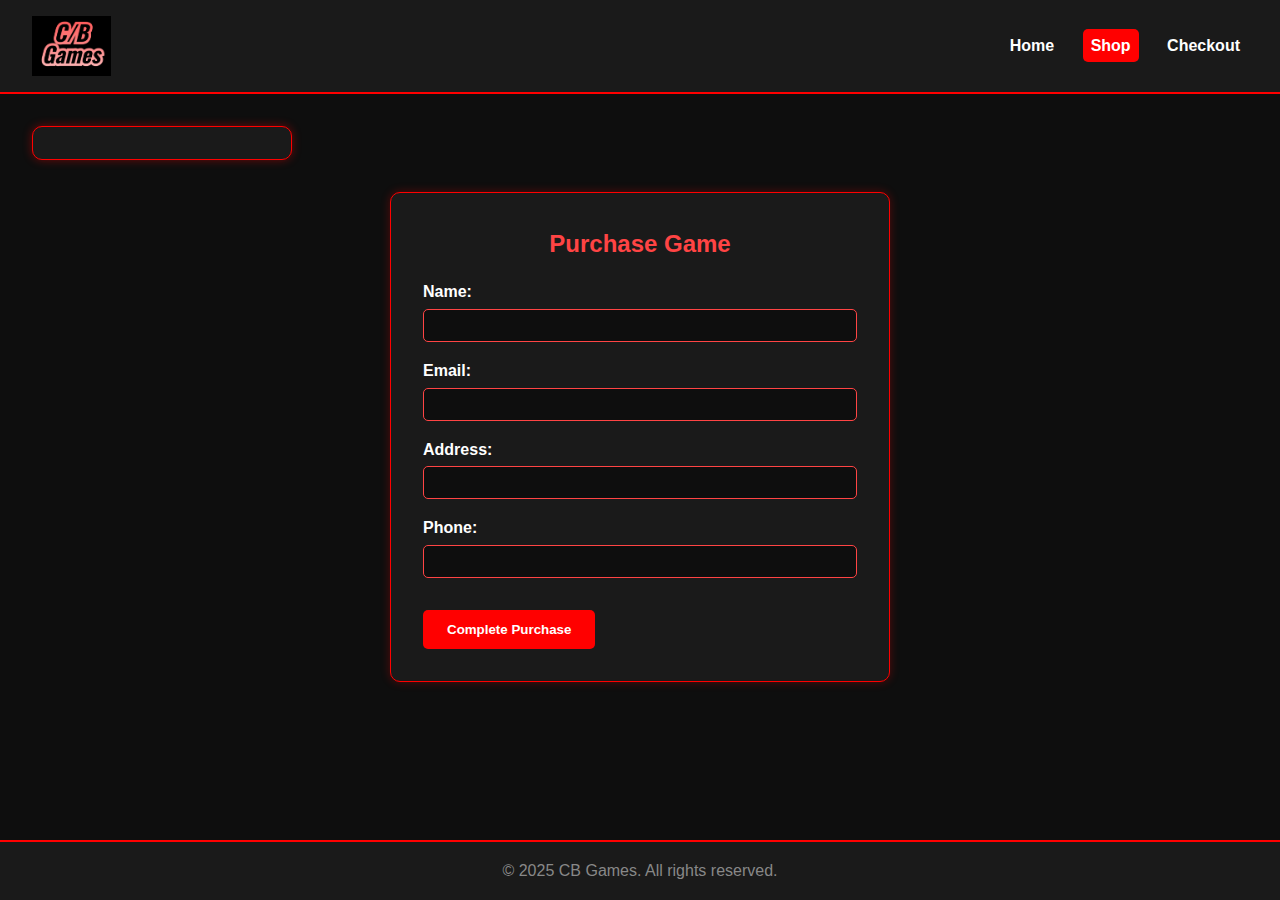
<file: PaymentForm.html>
<!DOCTYPE html>
<html lang="en">
<head>
  <meta charset="UTF-8" />
  <meta name="viewport" content="width=device-width, initial-scale=1.0"/>
  <title>CB Games - Shop</title>
  <link rel="stylesheet" href="styles.css" />
</head>
<body>
  <header>
    <img src="CB Games Logo.png" alt="CB Games Logo" class="logo" />
    <nav>
      <a href="index.html">Home</a>
      <a href="PaymentForm.html" class="active">Shop</a>
      <a href="Receipt.html">Checkout</a>
    </nav>
  </header>

  <main>
    <section id="selected-game" class="centered-game">
      <!-- Selected game will be rendered here -->
    </section>

    <form id="purchaseForm" class="purchase-form">
      <h2>Purchase Game</h2>
      <label>Name: <input type="text" name="name" required /></label>
      <label>Email: <input type="email" name="email" required /></label>
      <label>Address: <input type="text" name="address" required /></label>
      <label>Phone: <input type="tel" name="phone" required /></label>
      <button type="submit" class="button">Complete Purchase</button>
    </form>
  </main>

  <footer>
    <p>&copy; 2025 CB Games. All rights reserved.</p>
  </footer>

  <script src="script.js"></script>
</body>
</html>
</file>
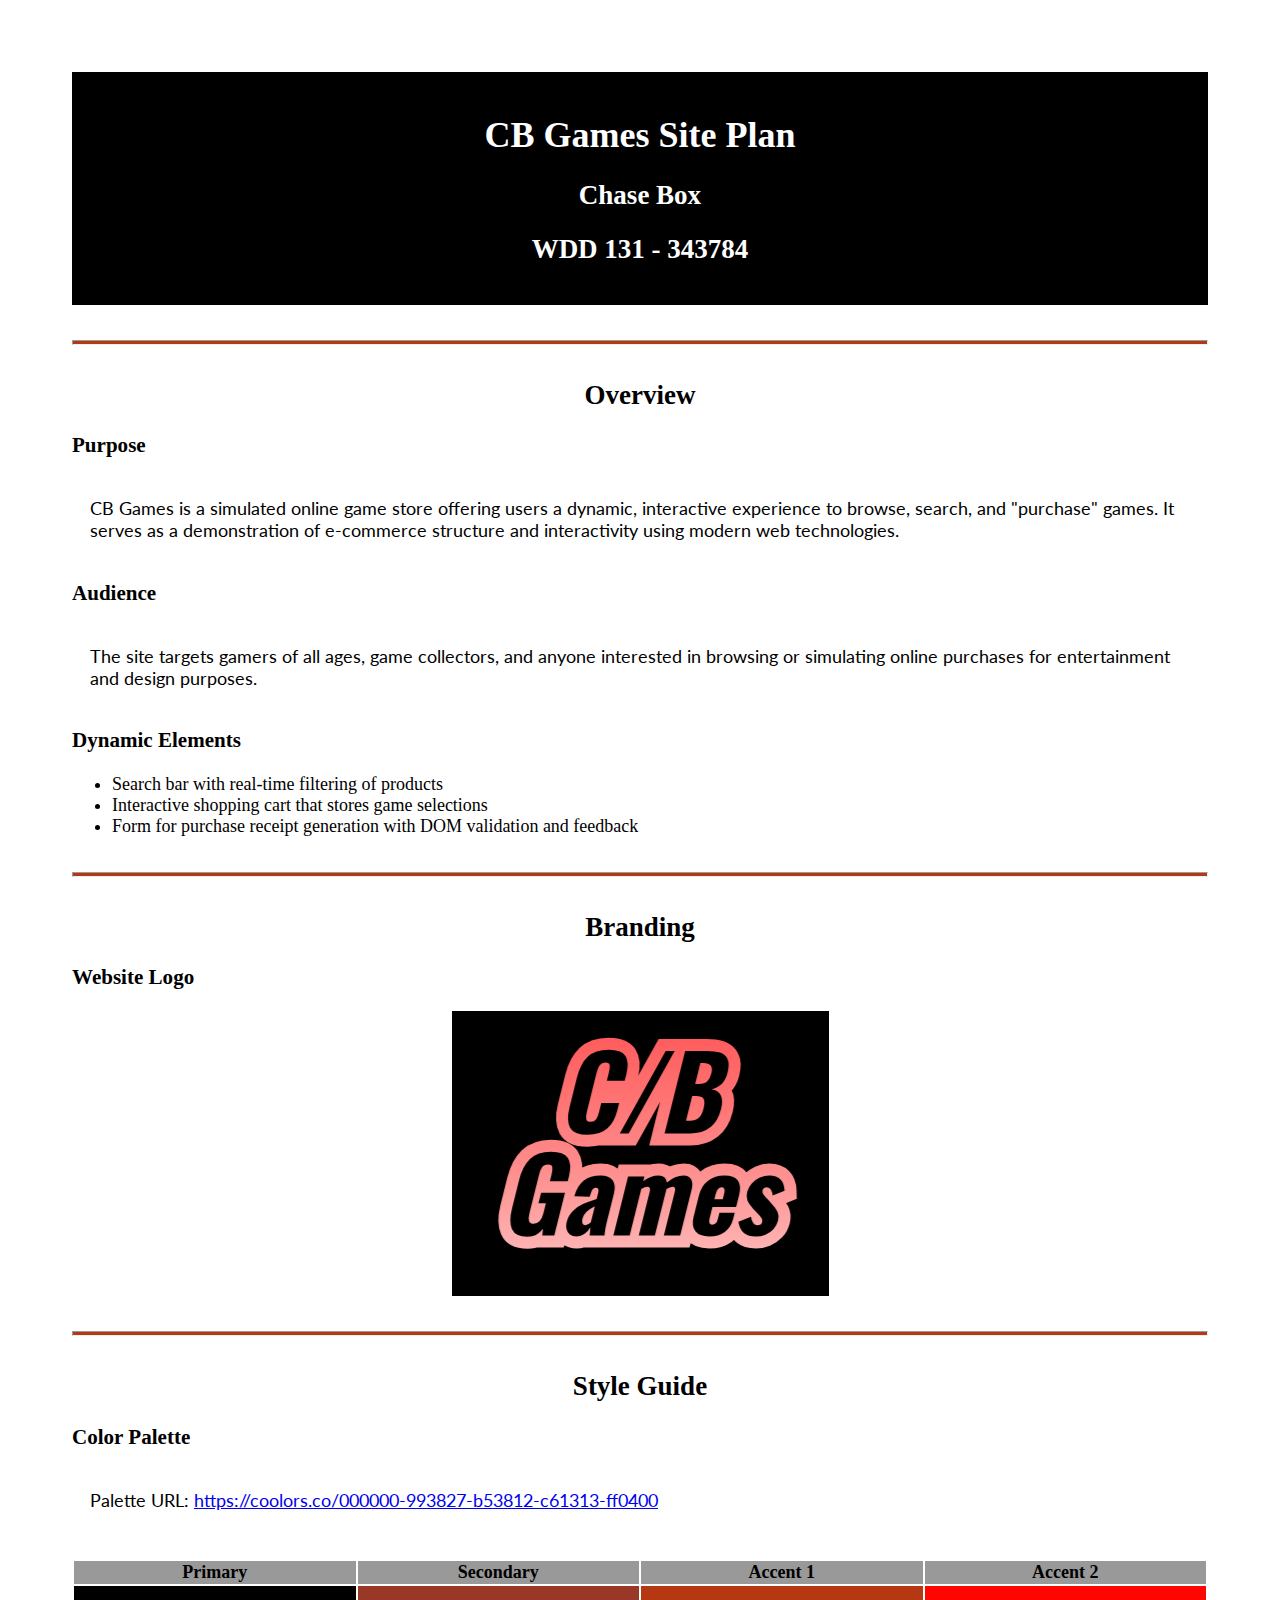
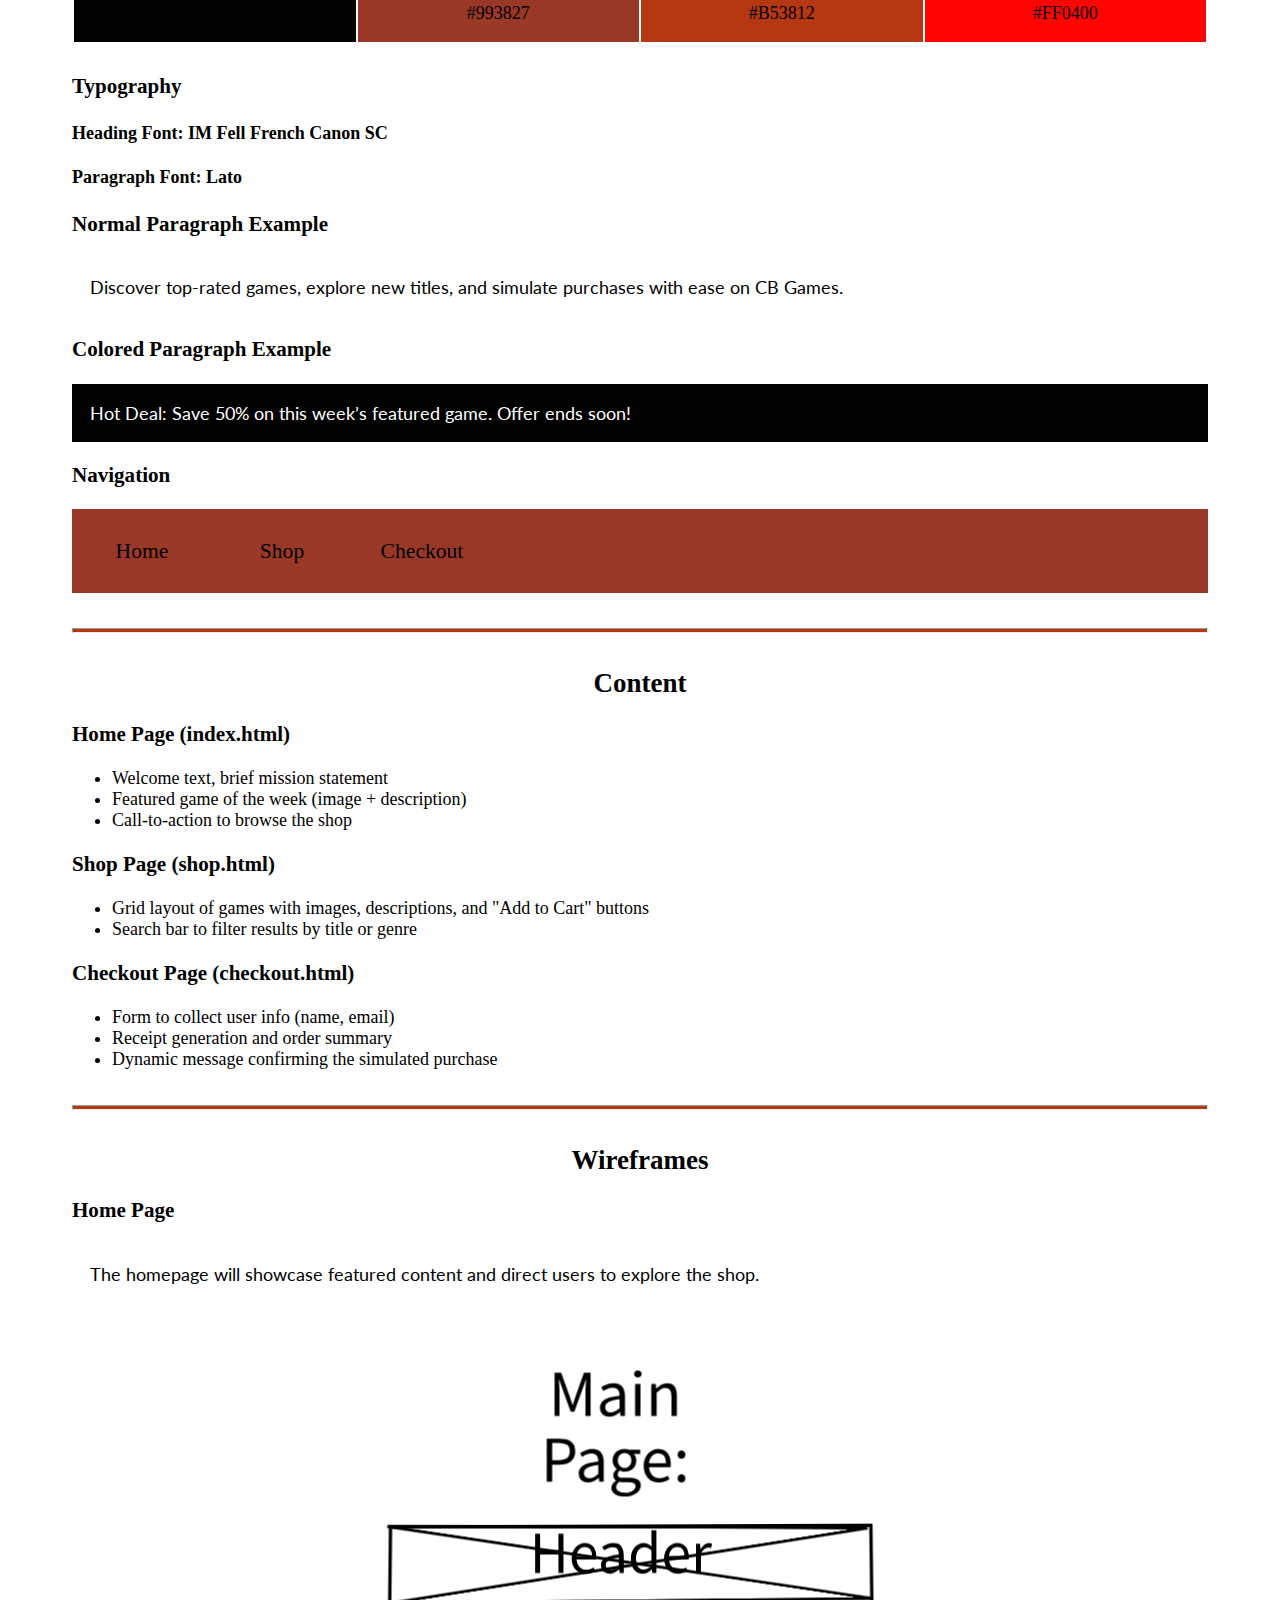
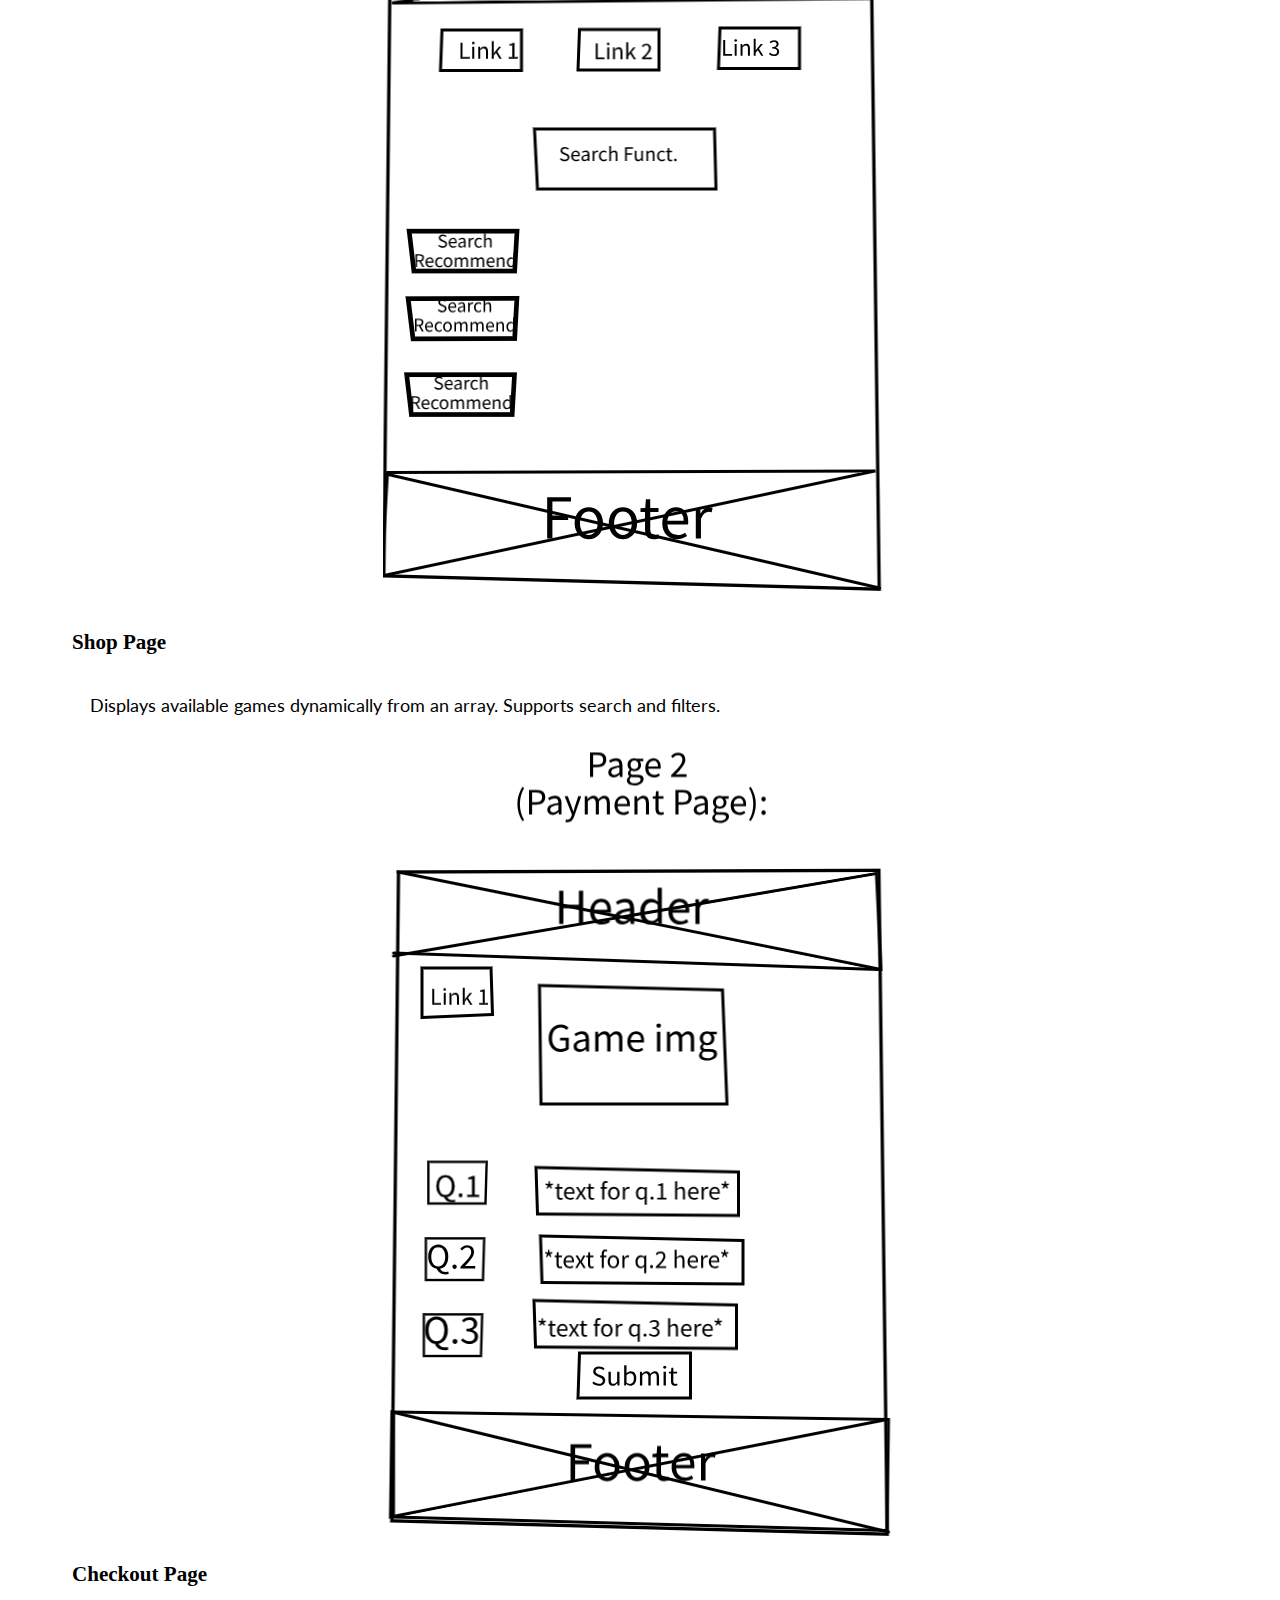
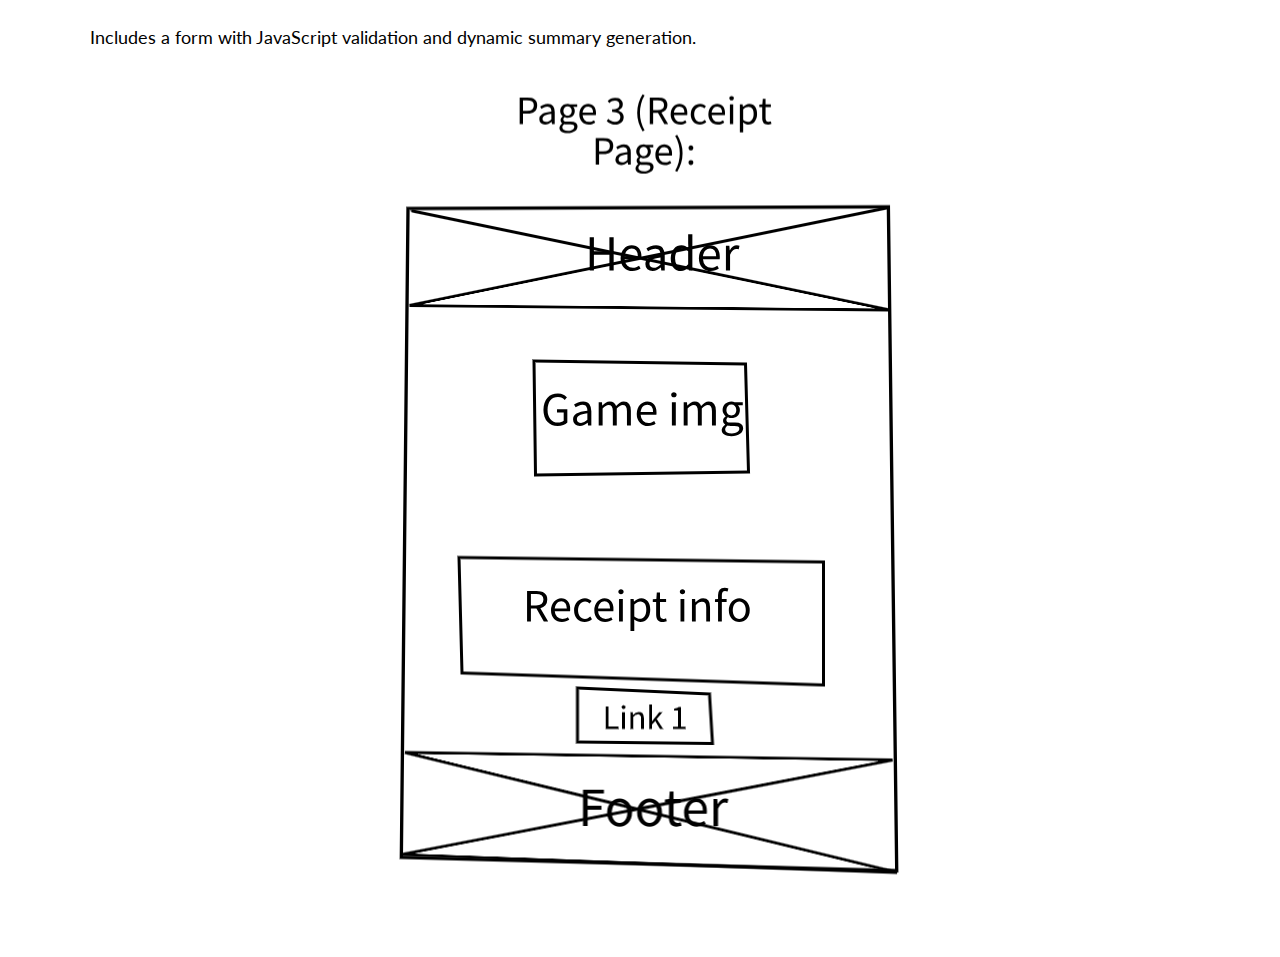
<file: site-plan.html>
<!DOCTYPE html>
<html lang="en-us">
<head>
  <meta charset="utf-8">
  <title>Site Plan</title>
  <link type="text/css" rel="stylesheet" href="site-plan.css">
</head>

<body>
  <header>
    <h1>CB Games Site Plan</h1>
    <h2>Chase Box</h2>
    <h2>WDD 131 - 343784</h2>
  </header>

  <main>
    <hr>
    <h2>Overview</h2>

    <h3>Purpose</h3>
    <p>CB Games is a simulated online game store offering users a dynamic, interactive experience to browse, search, and "purchase" games. It serves as a demonstration of e-commerce structure and interactivity using modern web technologies.</p>

    <h3>Audience</h3>
    <p>The site targets gamers of all ages, game collectors, and anyone interested in browsing or simulating online purchases for entertainment and design purposes.</p>

    <h3>Dynamic Elements</h3>
    <ul>
      <li>Search bar with real-time filtering of products</li>
      <li>Interactive shopping cart that stores game selections</li>
      <li>Form for purchase receipt generation with DOM validation and feedback</li>
    </ul>

    <hr>
    <h2>Branding</h2>
    <h3>Website Logo</h3>
    <img src="CB Games Logo.png" alt="CB Games Logo">

    <hr>
    <h2>Style Guide</h2>

    <h3>Color Palette</h3>
    <p>Palette URL: 
      <a href="https://coolors.co/000000-993827-b53812-c61313-ff0400" target="_blank">
        https://coolors.co/000000-993827-b53812-c61313-ff0400
      </a>
    </p>

    <table class="colors">
      <tr>
        <th>Primary</th>
        <th>Secondary</th>
        <th>Accent 1</th>
        <th>Accent 2</th>
      </tr>
      <tr>
        <td class="primary">#000000</td>
        <td class="secondary">#993827</td>
        <td class="accent1">#B53812</td>
        <td class="accent2">#FF0400</td>
      </tr>
    </table>

    <h3>Typography</h3>
    <h4>Heading Font: IM Fell French Canon SC</h4>
    <h4>Paragraph Font: Lato</h4>

    <h3>Normal Paragraph Example</h3>
    <p>
      Discover top-rated games, explore new titles, and simulate purchases with ease on CB Games.
    </p>

    <h3>Colored Paragraph Example</h3>
    <p class="colored">
      Hot Deal: Save 50% on this week’s featured game. Offer ends soon!
    </p>

    <h3>Navigation</h3>
    <nav>
      <a href="index.html">Home</a>
      <a href="shop.html">Shop</a>
      <a href="checkout.html">Checkout</a>
    </nav>

    <hr>
    <h2>Content</h2>

    <h3>Home Page (index.html)</h3>
    <ul>
      <li>Welcome text, brief mission statement</li>
      <li>Featured game of the week (image + description)</li>
      <li>Call-to-action to browse the shop</li>
    </ul>

    <h3>Shop Page (shop.html)</h3>
    <ul>
      <li>Grid layout of games with images, descriptions, and "Add to Cart" buttons</li>
      <li>Search bar to filter results by title or genre</li>
    </ul>

    <h3>Checkout Page (checkout.html)</h3>
    <ul>
      <li>Form to collect user info (name, email)</li>
      <li>Receipt generation and order summary</li>
      <li>Dynamic message confirming the simulated purchase</li>
    </ul>

    <hr>
    <h2>Wireframes</h2>

    <h3>Home Page</h3>
    <p>The homepage will showcase featured content and direct users to explore the shop.</p>
    <img src="Main Page WireFrame.png" alt="Main Page Wireframe">

    <h3>Shop Page</h3>
    <p>Displays available games dynamically from an array. Supports search and filters.</p>
    <img src="Page 2 WireFrame.png" alt="Shop Page Wireframe">

    <h3>Checkout Page</h3>
    <p>Includes a form with JavaScript validation and dynamic summary generation.</p>
    <img src="Page 3 WireFrame.png" alt="Checkout Page Wireframe">
  </main>
</body>
</html>
</file>
<file: styles.css>
/* === Base Styles === */
* {
  box-sizing: border-box;
  margin: 0;
  padding: 0;
}

body {
  background-color: #0e0e0e;
  color: #ffffff;
  font-family: 'Segoe UI', sans-serif;
  line-height: 1.6;
  min-height: 100vh;
  display: flex;
  flex-direction: column;
}

a {
  color: #ff4444;
  text-decoration: none;
}

a:hover {
  text-decoration: underline;
}

img {
  max-width: 100%;
  height: auto;
}

/* === Header === */
header {
  background-color: #1a1a1a;
  padding: 1rem 2rem;
  display: flex;
  align-items: center;
  justify-content: space-between;
  border-bottom: 2px solid #ff0000;
}

.logo {
  height: 60px;
}

nav a {
  margin-left: 1rem;
  color: #ffffff;
  font-weight: bold;
  padding: 0.5rem;
  border-radius: 5px;
  transition: background-color 0.3s;
}

nav a.active,
nav a:hover {
  background-color: #ff0000;
  color: #ffffff;
}

/* === Main Sections === */
main {
  flex-grow: 1;
  padding: 2rem;
}

.hero {
  text-align: center;
  margin-bottom: 2rem;
}

.hero h1 {
  font-size: 2.5rem;
  color: #ff4444;
}

.hero p {
  font-size: 1.25rem;
}

/* === Game Cards === */
.game-horizontal,
.centered-game {
  display: flex;
  flex-wrap: wrap;
  gap: 1.5rem;
  justify-content: center;
  align-items: flex-start;
}

.game-card,
.centered-game .game-card,
#selected-game {
  background-color: #1a1a1a;
  border: 1px solid #ff0000;
  padding: 1rem;
  border-radius: 10px;
  text-align: center;
  width: 260px;
  box-shadow: 0 0 10px rgba(255, 0, 0, 0.4);
}

.game-card img,
#selected-game img {
  border-radius: 5px;
  margin-bottom: 0.5rem;
}

.game-card h4 {
  color: #ff4444;
  margin: 0.5rem 0;
}

/* === Search Bar === */
.search-section {
  display: flex;
  justify-content: center;
  margin-bottom: 2rem;
}

#searchBar {
  padding: 0.75rem 1rem;
  width: 80%;
  max-width: 600px;
  border-radius: 5px;
  border: 2px solid #ff4444;
  font-size: 1rem;
  background-color: #0e0e0e;
  color: white;
}

/* === Form Styles === */
.purchase-form {
  background-color: #1a1a1a;
  padding: 2rem;
  border-radius: 10px;
  max-width: 500px;
  margin: 2rem auto;
  border: 1px solid #ff0000;
  box-shadow: 0 0 10px rgba(255, 0, 0, 0.3);
}

.purchase-form h2 {
  text-align: center;
  color: #ff4444;
  margin-bottom: 1rem;
}

.purchase-form label {
  display: block;
  margin-bottom: 1rem;
  font-weight: bold;
}

.purchase-form input {
  width: 100%;
  padding: 0.5rem;
  margin-top: 0.25rem;
  border: 1px solid #ff4444;
  border-radius: 5px;
  background-color: #0e0e0e;
  color: white;
}

/* === Buttons === */
.button {
  display: inline-block;
  background-color: #ff0000;
  color: white;
  padding: 0.75rem 1.5rem;
  font-weight: bold;
  border: none;
  border-radius: 5px;
  cursor: pointer;
  transition: background-color 0.3s;
  text-align: center;
  margin-top: 1rem;
}

.button:hover {
  background-color: #cc0000;
}

/* === Receipt Page === */
.checkout-summary {
  text-align: center;
  padding: 2rem;
  background-color: #1a1a1a;
  border-radius: 10px;
  max-width: 600px;
  margin: 2rem auto;
  border: 1px solid #ff0000;
}

.receipt-info-centered {
  margin-top: 1rem;
  text-align: left;
}

.receipt-img {
  max-width: 80%;
  margin: 1rem auto;
  border-radius: 10px;
  box-shadow: 0 0 8px rgba(255, 0, 0, 0.5);
}

.thank-you {
  color: #ff4444;
  font-size: 1.25rem;
  margin-top: 1rem;
}

/* === Footer === */
footer {
  background-color: #1a1a1a;
  text-align: center;
  padding: 1rem;
  border-top: 2px solid #ff0000;
  color: #888;
}

/* === Responsive Design === */
@media (max-width: 768px) {
  .game-horizontal {
    flex-direction: column;
    align-items: center;
  }

  .purchase-form,
  .checkout-summary {
    margin: 1rem;
    padding: 1.5rem;
  }

  #searchBar {
    width: 95%;
  }
}
</file>
<file: site-plan.css>
/* if you are using any Google fonts change the font names below to your fonts. 
Any spaces in your font name should be replaced with a +. 
Fonts are separated by a | */
@import url("https://fonts.googleapis.com/css?family=IM+Fell+French+Canon+SC|Lato");

:root {
  /* change the values below to your colors from your palette */
  --primary-color: #000000;
  --secondary-color: #993827;
  --accent1-color: #B53812;
  --accent2-color: #FF0400;

  /* change the values below to your chosen font(s) */
  --heading-font: "IM Fell French Canon SC";
  --paragraph-font: Lato, Helvetica, sans-serif;

  /* these colors below should be chosen from among your palette colors above */
  --headline-color-on-white: var(
    --primary-color
  ); /* headlines on a white background */
  --headline-color-on-color: white; /* headlines on a colored background */
  --paragraph-color-on-white: var(
    --primary-color
  ); /* paragraph text on a white background */
  --paragraph-color-on-color: white; /* paragraph text on a colored background */
  --paragraph-background-color: var(--primary-color);
  --nav-link-color: var(--primary-color);
  --nav-background-color: var(--secondary-color);
  --nav-hover-link-color: white;
  --nav-hover-background-color: var(--primary-color);
}

/*  Look around below...but DON'T CHANGE ANYTHING! */

body {
  max-width: 1200px;
  margin: 0 auto;
  padding: 4em;
  font-size: 18px;
}
img {
  display: block;
  margin: 0 auto;
}
h1,
h2,
h3,
h4,
h5,
h6 {
  font-family: var(--heading-font);
  color: var(--headline-color-on-white);
}
h2 {
  text-align: center;
}
hr {
  height: 3px;
  margin: 35px 0;
  background: var(--accent1-color);
}
header {
  padding: 1em;
  text-align: center;
  color: var(--paragraph-color-on-color);
  background-color: var(--paragraph-background-color);
}
header > h1,
header > h2 {
  color: var(--headline-color-on-color);
}

p {
  font-family: var(--paragraph-font);
  color: var(--paragraph-color);
  padding: 1em;
}
.colors {
  width: 100%;
  min-width: 350px;
  margin: 30px auto;
  text-align: center;
}
.colors th {
  background-color: #999;
}
.colors td {
  width: 25%;
  height: 3em;
}

.primary {
  background-color: var(--primary-color);
}
.secondary {
  background-color: var(--secondary-color);
}
.accent1 {
  background-color: var(--accent1-color);
}
.accent2 {
  background-color: var(--accent2-color);
}

p.colored {
  background-color: var(--paragraph-background-color);
  color: var(--paragraph-color-on-color);
}

nav {
  background-color: var(--nav-background-color);
  line-height: 3em;
  text-align: center;
  font-size: 1.2em;
}
nav {
  list-style-type: none;
  display: flex;
}
nav a {
  padding: 1em;
  min-width: 120px;
  text-decoration: none;
  padding: 10px;
}
nav a:link,
nav a:visited {
  color: var(--nav-link-color);
}
nav a:hover {
  color: var(--nav-hover-link-color);
  background-color: var(--nav-hover-background-color);
}

.sitemap {
  display: grid;
  justify-content: center;

  grid-template-columns: repeat(6, 15%);
  grid-template-rows: 3em 1.5em 1.5em 3em;
  grid-template-areas:
    ". . home home . ."
    ". . . top . ."
    ". left left right right ."
    "page2 page2 . . page3 page3";
}
.sitemap > div {
  text-align: center;
}
.sm-home {
  grid-area: home;
  background-color: #ccc;
  line-height: 3em;
}
.sm-page2 {
  grid-area: page2;
  background-color: #ccc;
  line-height: 3em;
}
.sm-page3 {
  grid-area: page3;
  background-color: #ccc;
  line-height: 3em;
}

.top {
  grid-area: top;
  border-left: 1px solid;
}

.left {
  grid-area: left;
  border-top: 1px solid;
  border-left: 1px solid;
}

.right {
  grid-area: right;
  border-top: 1px solid;
  border-right: 1px solid;
}
</file>
